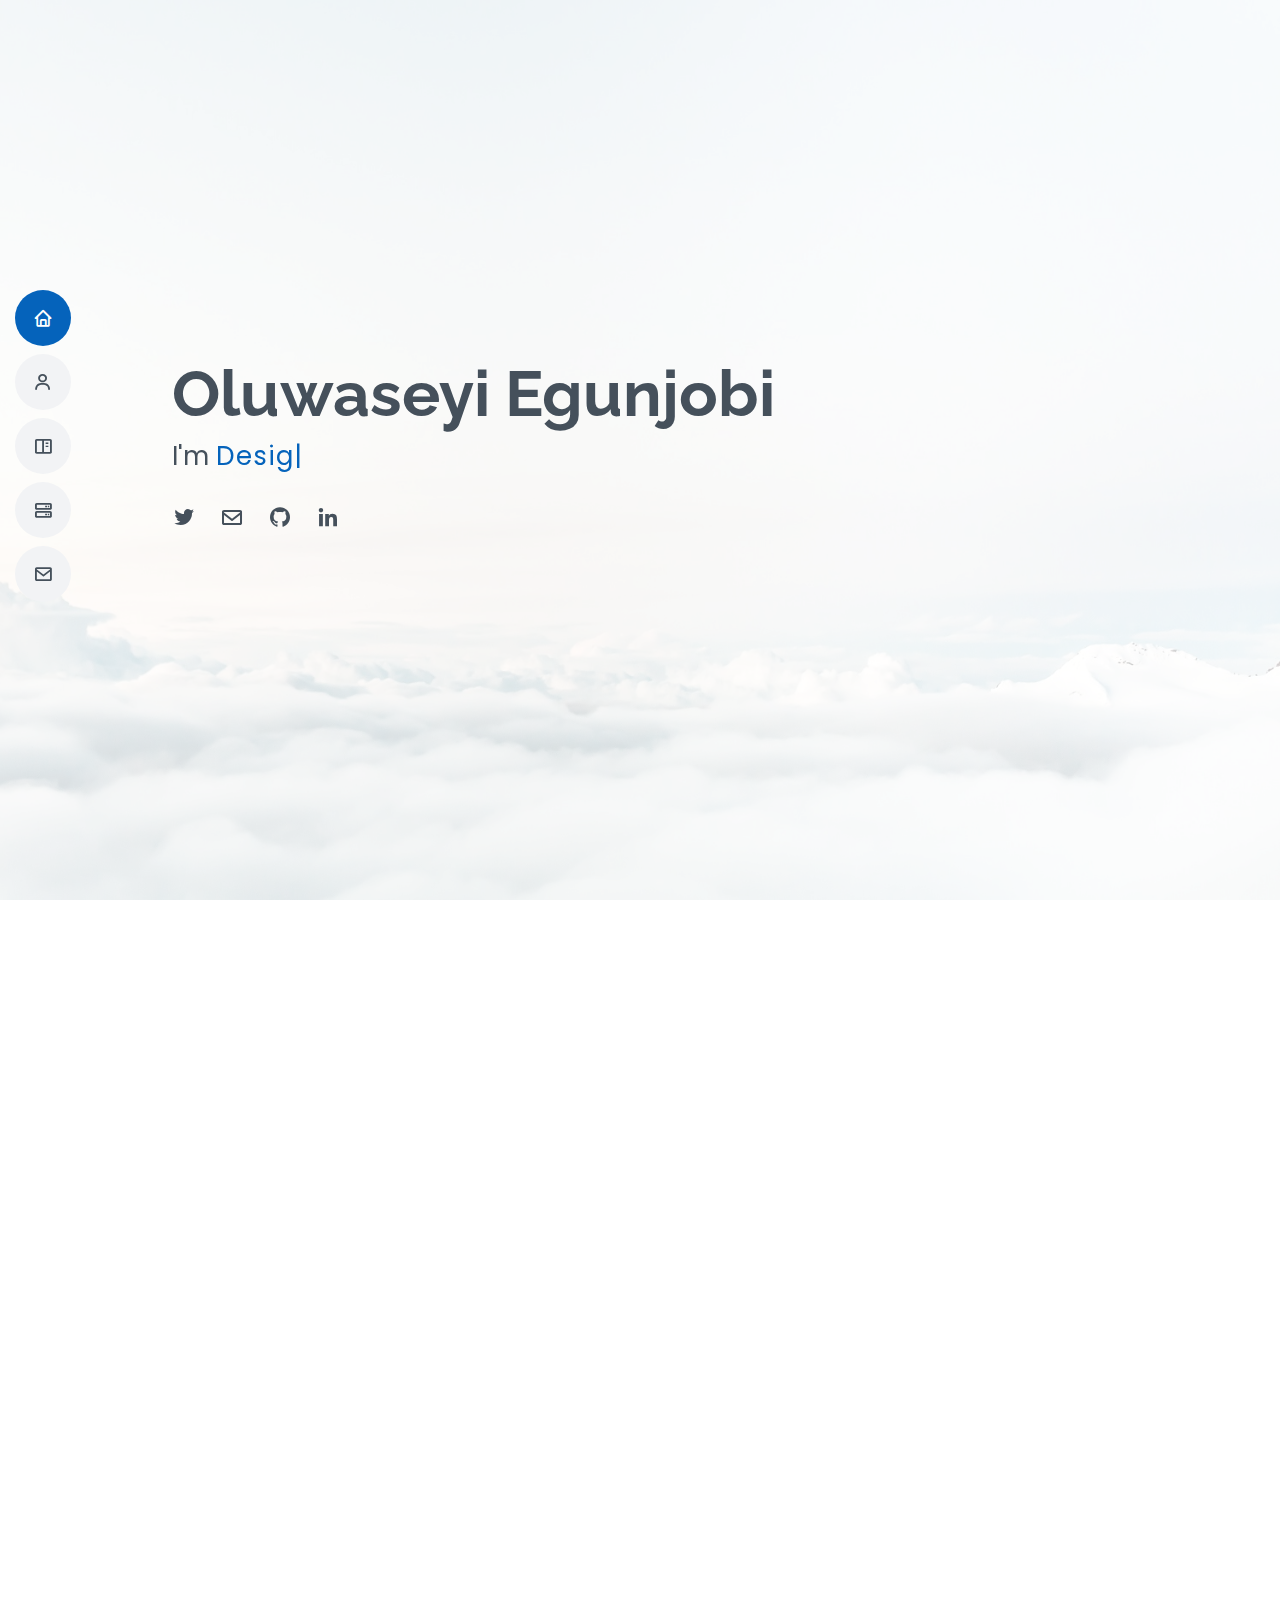
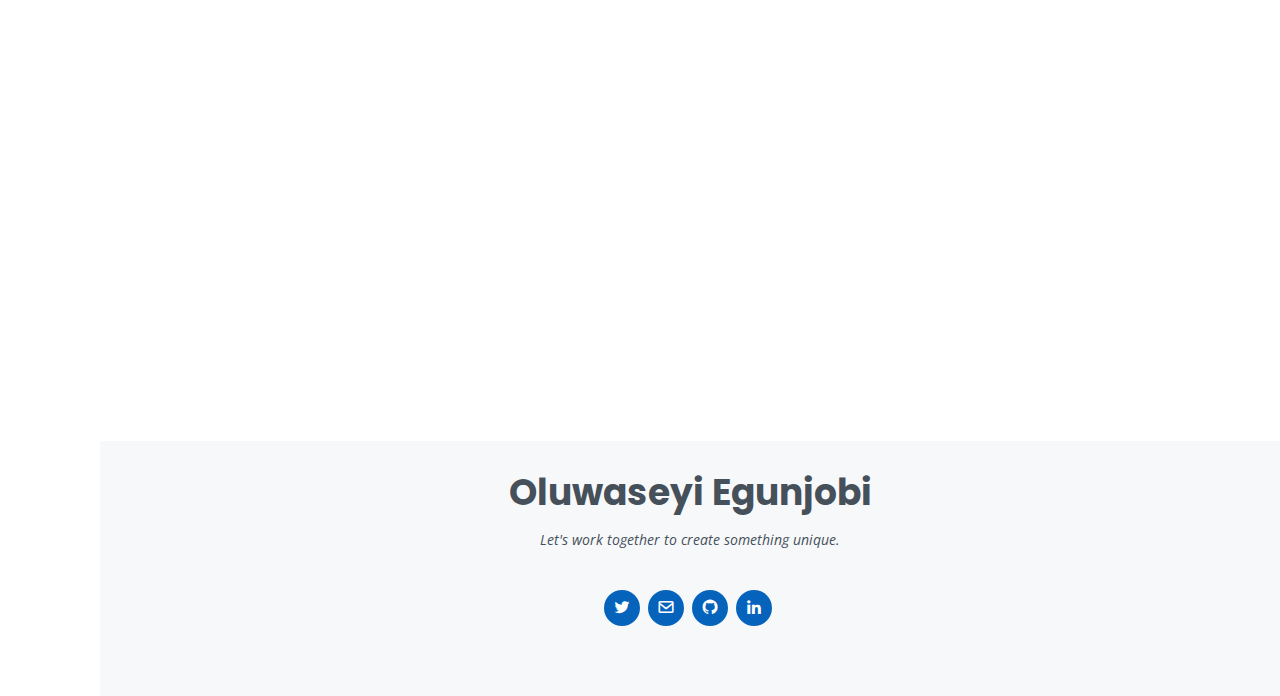
<file: index.html>
<!DOCTYPE html>
<html lang="en">
    <head>
        <meta charset="utf-8" />
        <meta content="width=device-width, initial-scale=1.0" name="viewport" />

        <title>Oluwaseyi Egunjobi</title>
        <meta
            name="description"
            content="A portfolio of my work as a software engineer "
        />
        <meta
            name="keywords"
            content="seyi Alexander, portfolio, seyistry, Oluwaseyi Egunjobi, frontend, Freelance, Ui/Ux"
        />
        <meta name="author" content="Oluwaseyi Egunjobi" />

        <!-- Favicons -->
        <link href="assets/img/favicon.png" rel="icon" />
        <link href="assets/img/apple-touch-icon.png" rel="apple-touch-icon" />

        <!-- Google Fonts -->
        <link
            href="https://fonts.googleapis.com/css?family=Open+Sans:300,300i,400,400i,600,600i,700,700i|Raleway:300,300i,400,400i,500,500i,600,600i,700,700i|Poppins:300,300i,400,400i,500,500i,600,600i,700,700i"
            rel="stylesheet"
        />

        <!-- Vendor CSS Files -->
        <link href="assets/vendor/aos/aos.css" rel="stylesheet" />
        <link
            href="assets/vendor/bootstrap/css/bootstrap.min.css"
            rel="stylesheet"
        />
        <link
            href="assets/vendor/bootstrap-icons/bootstrap-icons.css"
            rel="stylesheet"
        />
        <link
            href="assets/vendor/boxicons/css/boxicons.min.css"
            rel="stylesheet"
        />
        <link
            href="assets/vendor/glightbox/css/glightbox.min.css"
            rel="stylesheet"
        />
        <link
            href="assets/vendor/swiper/swiper-bundle.min.css"
            rel="stylesheet"
        />

        <!-- Template Main CSS File -->
        <link href="assets/css/style.css" rel="stylesheet" />
    </head>

    <body>
        <!-- ======= Mobile nav toggle button ======= -->
        <!-- <button type="button" class="mobile-nav-toggle d-xl-none"><i class="bi bi-list mobile-nav-toggle"></i></button> -->
        <i class="bi bi-list mobile-nav-toggle d-xl-none"></i>
        <!-- ======= Header ======= -->
        <header id="header" class="d-flex flex-column justify-content-center">
            <nav id="navbar" class="navbar nav-menu">
                <ul>
                    <li>
                        <a href="#hero" class="nav-link scrollto active"
                            ><i class="bx bx-home"></i> <span>Home</span></a
                        >
                    </li>
                    <li>
                        <a href="#about" class="nav-link scrollto"
                            ><i class="bx bx-user"></i> <span>About</span></a
                        >
                    </li>
                    <li>
                        <a href="#portfolio" class="nav-link scrollto"
                            ><i class="bx bx-book-content"></i>
                            <span>Portfolio</span></a
                        >
                    </li>
                    <li>
                        <a href="#services" class="nav-link scrollto"
                            ><i class="bx bx-server"></i>
                            <span>Services</span></a
                        >
                    </li>
                    <li>
                        <a href="#contact" class="nav-link scrollto"
                            ><i class="bx bx-envelope"></i>
                            <span>Contact</span></a
                        >
                    </li>
                </ul>
            </nav>
            <!-- .nav-menu -->
        </header>
        <!-- End Header -->

        <!-- ======= Hero Section ======= -->
        <section id="hero" class="d-flex flex-column justify-content-center">
            <div class="container" data-aos="zoom-in" data-aos-delay="100">
                <h1>Oluwaseyi Egunjobi</h1>
                <p>
                    I'm
                    <span
                        class="typed"
                        data-typed-items="Designer, Developer, Freelancer,"
                    ></span>
                </p>
                <div class="social-links">
                    <a href="https://twitter.com/seyistry" class="twitter"
                        ><i class="bx bxl-twitter"></i
                    ></a>
                    <a href="mailto:seyistry@gmail.com" class="facebook"
                        ><i class="bx bx-envelope"></i
                    ></a>
                    <a href="https://github.com/seyistry" class="github"
                        ><i class="bx bxl-github"></i
                    ></a>
                    <a
                        href="https://www.linkedin.com/in/seyiegunjobi/"
                        class="linkedin"
                        ><i class="bx bxl-linkedin"></i
                    ></a>
                </div>
            </div>
        </section>
        <!-- End Hero -->

        <main id="main">
            <!-- ======= About Section ======= -->
            <section id="about" class="about">
                <div class="container" data-aos="fade-up">
                    <div class="section-title">
                        <h2>About</h2>
                        <p>
                            I work as a Front-End Developer in Nigeria. I'm
                            fascinated by UI effects, animations, and the
                            creation of intuitive, dynamic user experiences.
                            Person who is well-organized, a problem solver, and
                            an independent worker who pays close attention to
                            detail. Manchester United supporter who enjoys
                            outdoor activities and watching TV shows.
                        </p>
                    </div>

                    <div class="row">
                        <div class="col-lg-4">
                            <img
                                src="assets/img/profileImg.jpg"
                                class="img-fluid"
                                alt=""
                            />
                        </div>
                        <div class="col-lg-8 pt-4 pt-lg-0 mt-4 content">
                            <h3>Front End Engineer &amp; React developer</h3>
                            <p class="fst-italic mt-2">
                                I'm interested in working on ambitious projects
                                with positive people and am interested in the
                                entire frontend spectrum.
                            </p>
                            <div class="row mt-4">
                                <div class="col-lg-6">
                                    <ul>
                                        <li>
                                            <i class="bi bi-chevron-right"></i>
                                            <strong>Website:</strong>
                                            <span>seyistry.github.com</span>
                                        </li>
                                        <li>
                                            <i class="bi bi-chevron-right"></i>
                                            <strong>Phone:</strong>
                                            <span>+ 234 703 449 0363</span>
                                        </li>
                                        <li>
                                            <i class="bi bi-chevron-right"></i>
                                            <strong>City:</strong>
                                            <span>Lagos, Nigeria</span>
                                        </li>
                                    </ul>
                                </div>
                                <div class="col-lg-6">
                                    <ul>
                                        <li>
                                            <i class="bi bi-chevron-right"></i>
                                            <strong>Degree:</strong>
                                            <span>Bsc. Computer Science</span>
                                        </li>
                                        <li>
                                            <i class="bi bi-chevron-right"></i>
                                            <strong>Email:</strong>
                                            <span>seyistry@gmail.com</span>
                                        </li>
                                        <li>
                                            <i class="bi bi-chevron-right"></i>
                                            <strong>Freelance:</strong>
                                            <span>Available</span>
                                        </li>
                                    </ul>
                                </div>
                            </div>
                        </div>
                    </div>
                </div>
            </section>
            <!-- End About Section -->

            <!-- ======= Facts Section ======= -->
            <section id="facts" class="facts">
                <div class="container" data-aos="fade-up">
                    <div class="section-title">
                        <h2>Facts</h2>
                        <p>Let's work together to create something unique.</p>
                    </div>

                    <div class="row">
                        <div class="col-lg-3 col-md-6">
                            <div class="count-box">
                                <i class="bi bi-emoji-smile"></i>
                                <span
                                    data-purecounter-start="0"
                                    data-purecounter-end="12"
                                    data-purecounter-duration="1"
                                    class="purecounter"
                                ></span>
                                <p>Happy Clients</p>
                            </div>
                        </div>

                        <div class="col-lg-3 col-md-6 mt-5 mt-md-0">
                            <div class="count-box">
                                <i class="bi bi-journal-richtext"></i>
                                <span
                                    data-purecounter-start="0"
                                    data-purecounter-end="55"
                                    data-purecounter-duration="1"
                                    class="purecounter"
                                ></span>
                                <p>Projects</p>
                            </div>
                        </div>

                        <div class="col-lg-3 col-md-6 mt-5 mt-lg-0">
                            <div class="count-box">
                                <i class="bi bi-headset"></i>
                                <span
                                    data-purecounter-start="0"
                                    data-purecounter-end="612"
                                    data-purecounter-duration="1"
                                    class="purecounter"
                                ></span>
                                <p>Hours Of Support</p>
                            </div>
                        </div>

                        <div class="col-lg-3 col-md-6 mt-5 mt-lg-0">
                            <div class="count-box">
                                <i class="bi bi-award"></i>
                                <span
                                    data-purecounter-start="0"
                                    data-purecounter-end="2"
                                    data-purecounter-duration="1"
                                    class="purecounter"
                                ></span>
                                <p>Awards</p>
                            </div>
                        </div>
                    </div>
                </div>
            </section>
            <!-- End Facts Section -->

            <!-- ======= Skills Section ======= -->
            <section id="skills" class="skills section-bg">
                <div class="container" data-aos="fade-up">
                    <div class="section-title">
                        <h2>Skills</h2>
                        <p>
                            I design successful responsive websites that are
                            quick to load, simple to navigate, and built using
                            industry best practices. Front-end development,
                            HTML, CSS, JS, building small and medium web apps,
                            custom plugins, features, animations, and coding
                            interactive layouts are my main areas of expertise.
                        </p>
                    </div>

                    <div class="row skills-content">
                        <div class="col-lg-6">
                            <div class="progress">
                                <span class="skill"
                                    >HTML <i class="val">98%</i></span
                                >
                                <div class="progress-bar-wrap">
                                    <div
                                        class="progress-bar"
                                        role="progressbar"
                                        aria-valuenow="100"
                                        aria-valuemin="0"
                                        aria-valuemax="100"
                                    ></div>
                                </div>
                            </div>

                            <div class="progress">
                                <span class="skill"
                                    >CSS <i class="val">92%</i></span
                                >
                                <div class="progress-bar-wrap">
                                    <div
                                        class="progress-bar"
                                        role="progressbar"
                                        aria-valuenow="90"
                                        aria-valuemin="0"
                                        aria-valuemax="100"
                                    ></div>
                                </div>
                            </div>

                            <div class="progress">
                                <span class="skill"
                                    >JavaScript <i class="val">85%</i></span
                                >
                                <div class="progress-bar-wrap">
                                    <div
                                        class="progress-bar"
                                        role="progressbar"
                                        aria-valuenow="75"
                                        aria-valuemin="0"
                                        aria-valuemax="100"
                                    ></div>
                                </div>
                            </div>

                            <div class="progress">
                                <span class="skill">
                                    Adobe Xd <i class="val">70%</i></span
                                >
                                <div class="progress-bar-wrap">
                                    <div
                                        class="progress-bar"
                                        role="progressbar"
                                        aria-valuenow="55"
                                        aria-valuemin="0"
                                        aria-valuemax="100"
                                    ></div>
                                </div>
                            </div>
                        </div>

                        <div class="col-lg-6">
                            <div class="progress">
                                <span class="skill"
                                    >React <i class="val">84%</i></span
                                >
                                <div class="progress-bar-wrap">
                                    <div
                                        class="progress-bar"
                                        role="progressbar"
                                        aria-valuenow="80"
                                        aria-valuemin="0"
                                        aria-valuemax="100"
                                    ></div>
                                </div>
                            </div>

                            <div class="progress">
                                <span class="skill"
                                    >React Native <i class="val">83%</i></span
                                >
                                <div class="progress-bar-wrap">
                                    <div
                                        class="progress-bar"
                                        role="progressbar"
                                        aria-valuenow="90"
                                        aria-valuemin="0"
                                        aria-valuemax="100"
                                    ></div>
                                </div>
                            </div>

                            <div class="progress">
                                <span class="skill"
                                    >Figma <i class="val">70%</i></span
                                >
                                <div class="progress-bar-wrap">
                                    <div
                                        class="progress-bar"
                                        role="progressbar"
                                        aria-valuenow="55"
                                        aria-valuemin="0"
                                        aria-valuemax="100"
                                    ></div>
                                </div>
                            </div>

                            <div class="progress">
                                <span class="skill"
                                    >Adobe Photoshop
                                    <i class="val">70%</i></span
                                >
                                <div class="progress-bar-wrap">
                                    <div
                                        class="progress-bar"
                                        role="progressbar"
                                        aria-valuenow="55"
                                        aria-valuemin="0"
                                        aria-valuemax="100"
                                    ></div>
                                </div>
                            </div>
                        </div>
                    </div>
                </div>
            </section>
            <!-- ======= End Skills Section ======= -->

            <!-- ======= Portfolio Section ======= -->
            <section id="portfolio" class="portfolio section-bg">
                <div class="container" data-aos="fade-up">
                    <div class="section-title">
                        <h2>Portfolio</h2>
                        <p>
                            Here are a few design projects I've worked on
                            recently. Want to see more?
                            <a href="mailto:seyistry@gmail.com" class="facebook"
                                >Email me.</a
                            >
                        </p>
                    </div>

                    <div class="row">
                        <div
                            class="col-lg-12 d-flex justify-content-center"
                            data-aos="fade-up"
                            data-aos-delay="100"
                        >
                            <ul id="portfolio-flters">
                                <li data-filter="*" class="filter-active">
                                    All
                                </li>
                                <li data-filter=".filter-app">App</li>
                                <li data-filter=".filter-web">Web</li>
                            </ul>
                        </div>
                    </div>

                    <div
                        class="row portfolio-container"
                        data-aos="fade-up"
                        data-aos-delay="200"
                    >
                        <div
                            class="col-lg-4 col-md-6 portfolio-item filter-app"
                        >
                            <div class="portfolio-wrap">
                                <img
                                    src="assets/img/portfolio/portfolio-1.jpg"
                                    class="img-fluid"
                                    alt=""
                                />
                                <div class="portfolio-info">
                                    <h4>E-commerce</h4>
                                    <p>App</p>
                                    <div class="portfolio-links">
                                        <a
                                            href="assets/img/portfolio/portfolio-1.jpg"
                                            data-gallery="portfolioGallery"
                                            class="portfolio-lightbox"
                                            title="Mobile E-commerce"
                                            ><i class="bx bx-plus"></i
                                        ></a>
                                        <a
                                            href="./pages/ramni-details.html"
                                            class="portfolio-details-lightbox"
                                            data-glightbox="type: external"
                                            title="Portfolio Details"
                                            ><i class="bx bx-link"></i
                                        ></a>
                                    </div>
                                </div>
                            </div>
                        </div>
                        <div
                            class="col-lg-4 col-md-6 portfolio-item filter-web"
                        >
                            <div class="portfolio-wrap">
                                <img
                                    src="assets/img/portfolio/portfolio-9.jpg"
                                    class="img-fluid"
                                    alt=""
                                />
                                <div class="portfolio-info">
                                    <h4>Datamellon Analysis app</h4>
                                    <p>Web</p>
                                    <div class="portfolio-links">
                                        <a
                                            href="assets/img/portfolio/portfolio-9.jpg"
                                            data-gallery="portfolioGallery"
                                            class="portfolio-lightbox"
                                            title="Datamellon Analysis app"
                                            ><i class="bx bx-plus"></i
                                        ></a>
                                        <a
                                            href="./pages/datamellon-details.html"
                                            class="portfolio-details-lightbox"
                                            data-glightbox="type: external"
                                            title="Portfolio Details"
                                            ><i class="bx bx-link"></i
                                        ></a>
                                    </div>
                                </div>
                            </div>
                        </div>
                        <div
                            class="col-lg-4 col-md-6 portfolio-item filter-web"
                        >
                            <div class="portfolio-wrap">
                                <img
                                    src="assets/img/portfolio/portfolio-2.jpg"
                                    class="img-fluid"
                                    alt=""
                                />
                                <div class="portfolio-info">
                                    <h4>MCPDP</h4>
                                    <p>Web</p>
                                    <div class="portfolio-links">
                                        <a
                                            href="assets/img/portfolio/portfolio-2.jpg"
                                            data-gallery="portfolioGallery"
                                            class="portfolio-lightbox"
                                            title="MCPDP website"
                                            ><i class="bx bx-plus"></i
                                        ></a>
                                        <a
                                            href="./pages/mcpdp-details.html"
                                            class="portfolio-details-lightbox"
                                            data-glightbox="type: external"
                                            title="Portfolio Details"
                                            ><i class="bx bx-link"></i
                                        ></a>
                                    </div>
                                </div>
                            </div>
                        </div>

                        <div
                            class="col-lg-4 col-md-6 portfolio-item filter-app"
                        >
                            <div class="portfolio-wrap">
                                <img
                                    src="assets/img/portfolio/portfolio-3.png"
                                    class="img-fluid"
                                    alt=""
                                />
                                <div class="portfolio-info">
                                    <h4>Flash-Card App</h4>
                                    <p>App</p>
                                    <div class="portfolio-links">
                                        <a
                                            href="assets/img/portfolio/portfolio-3.png"
                                            data-gallery="portfolioGallery"
                                            class="portfolio-lightbox"
                                            title="Flash-Card App"
                                            ><i class="bx bx-plus"></i
                                        ></a>
                                        <a
                                            href="./pages/flashcard-details.html"
                                            class="portfolio-details-lightbox"
                                            data-glightbox="type: external"
                                            title="Portfolio Details"
                                            ><i class="bx bx-link"></i
                                        ></a>
                                    </div>
                                </div>
                            </div>
                        </div>
                        <div
                            class="col-lg-4 col-md-6 portfolio-item filter-web"
                        >
                            <div class="portfolio-wrap">
                                <img
                                    src="assets/img/portfolio/portfolio-5.jpg"
                                    class="img-fluid"
                                    alt=""
                                />
                                <div class="portfolio-info">
                                    <h4>A simple tweets app</h4>
                                    <p>Web</p>
                                    <div class="portfolio-links">
                                        <a
                                            href="assets/img/portfolio/portfolio-5.jpg"
                                            data-gallery="portfolioGallery"
                                            class="portfolio-lightbox"
                                            title="A simple tweets app"
                                            ><i class="bx bx-plus"></i
                                        ></a>
                                        <a
                                            href="./pages/tweets-details.html"
                                            class="portfolio-details-lightbox"
                                            data-glightbox="type: external"
                                            title="Portfolio Details"
                                            ><i class="bx bx-link"></i
                                        ></a>
                                    </div>
                                </div>
                            </div>
                        </div>
                        <div
                            class="col-lg-4 col-md-6 portfolio-item filter-web"
                        >
                            <div class="portfolio-wrap">
                                <img
                                    src="assets/img/portfolio/portfolio-4.jpg"
                                    class="img-fluid"
                                    alt=""
                                />
                                <div class="portfolio-info">
                                    <h4>SONIL</h4>
                                    <p>Web</p>
                                    <div class="portfolio-links">
                                        <a
                                            href="assets/img/portfolio/portfolio-4.jpg"
                                            data-gallery="portfolioGallery"
                                            class="portfolio-lightbox"
                                            title="SONIL Website"
                                            ><i class="bx bx-plus"></i
                                        ></a>
                                        <a
                                            href="./pages/sonil-details.html"
                                            class="portfolio-details-lightbox"
                                            data-glightbox="type: external"
                                            title="Portfolio Details"
                                            ><i class="bx bx-link"></i
                                        ></a>
                                    </div>
                                </div>
                            </div>
                        </div>
                        <div
                            class="col-lg-4 col-md-6 portfolio-item filter-web"
                        >
                            <div class="portfolio-wrap">
                                <img
                                    src="assets/img/portfolio/portfolio-7.jpg"
                                    class="img-fluid"
                                    alt=""
                                />
                                <div class="portfolio-info">
                                    <h4>Sim-Lit</h4>
                                    <p>Web</p>
                                    <div class="portfolio-links">
                                        <a
                                            href="assets/img/portfolio/portfolio-7.jpg"
                                            data-gallery="portfolioGallery"
                                            class="portfolio-lightbox"
                                            title="Sim-Lit web tool"
                                            ><i class="bx bx-plus"></i
                                        ></a>
                                        <a
                                            href="./pages/simlit-details.html"
                                            class="portfolio-details-lightbox"
                                            data-glightbox="type: external"
                                            title="Portfolio Details"
                                            ><i class="bx bx-link"></i
                                        ></a>
                                    </div>
                                </div>
                            </div>
                        </div>

                        <div
                            class="col-lg-4 col-md-6 portfolio-item filter-app"
                        >
                            <div class="portfolio-wrap">
                                <img
                                    src="assets/img/portfolio/portfolio-6.jpg"
                                    class="img-fluid"
                                    alt=""
                                />
                                <div class="portfolio-info">
                                    <h4>MegaBus</h4>
                                    <p>App</p>
                                    <div class="portfolio-links">
                                        <a
                                            href="assets/img/portfolio/portfolio-6.jpg"
                                            data-gallery="portfolioGallery"
                                            class="portfolio-lightbox"
                                            title="MegaBus App"
                                            ><i class="bx bx-plus"></i
                                        ></a>
                                        <a
                                            href="./pages/megabus-details.html"
                                            class="portfolio-details-lightbox"
                                            data-glightbox="type: external"
                                            title="Portfolio Details"
                                            ><i class="bx bx-link"></i
                                        ></a>
                                    </div>
                                </div>
                            </div>
                        </div>
                    </div>
                </div>
            </section>
            <!-- End Portfolio Section -->
            <!-- ======= Services Section ======= -->
            <section id="services" class="services">
                <div class="container" data-aos="fade-up">
                    <div class="section-title">
                        <h2>Services</h2>
                        <p>
                            Web design, front-end design, user experience (UX),
                            front-end development, web development, and mobile
                            app development are all areas in which I excel.
                        </p>
                    </div>

                    <div class="row">
                        <div
                            class="col-lg-4 col-md-6 d-flex align-items-stretch"
                            data-aos="zoom-in"
                            data-aos-delay="100"
                        >
                            <div class="icon-box iconbox-blue">
                                <div class="icon">
                                    <svg
                                        width="100"
                                        height="100"
                                        viewBox="0 0 600 600"
                                        xmlns="http://www.w3.org/2000/svg"
                                    >
                                        <path
                                            stroke="none"
                                            stroke-width="0"
                                            fill="#f5f5f5"
                                            d="M300,521.0016835830174C376.1290562159157,517.8887921683347,466.0731472004068,529.7835943286574,510.70327084640275,468.03025145048787C554.3714126377745,407.6079735673963,508.03601936045806,328.9844924480964,491.2728898941984,256.3432110539036C474.5976632858925,184.082847569629,479.9380746630129,96.60480741107993,416.23090153303,58.64404602377083C348.86323505073057,18.502131276798302,261.93793281208167,40.57373210992963,193.5410806939664,78.93577620505333C130.42746243093433,114.334589627462,98.30271207620316,179.96522072025542,76.75703585869454,249.04625023123273C51.97151888228291,328.5150500222984,13.704378332031375,421.85034740162234,66.52175969318436,486.19268352777647C119.04800174914682,550.1803526380478,217.28368757567262,524.383925680826,300,521.0016835830174"
                                        ></path>
                                    </svg>
                                    <i class="bx bxl-sketch"></i>
                                </div>
                                <h4><a href="">Web Design</a></h4>
                                <p>
                                    Web design, front-end design, user
                                    experience (UX),
                                </p>
                            </div>
                        </div>

                        <div
                            class="col-lg-4 col-md-6 d-flex align-items-stretch mt-4 mt-md-0"
                            data-aos="zoom-in"
                            data-aos-delay="200"
                        >
                            <div class="icon-box iconbox-orange">
                                <div class="icon">
                                    <svg
                                        width="100"
                                        height="100"
                                        viewBox="0 0 600 600"
                                        xmlns="http://www.w3.org/2000/svg"
                                    >
                                        <path
                                            stroke="none"
                                            stroke-width="0"
                                            fill="#f5f5f5"
                                            d="M300,582.0697525312426C382.5290701553225,586.8405444964366,449.9789794690241,525.3245884688669,502.5850820975895,461.55621195738473C556.606425686781,396.0723002908107,615.8543463187945,314.28637112970534,586.6730223649479,234.56875336149918C558.9533121215079,158.8439757836574,454.9685369536778,164.00468322053177,381.49747125262974,130.76875717737553C312.15926192815925,99.40240125094834,248.97055460311594,18.661163978235184,179.8680185752513,50.54337015887873C110.5421016452524,82.52863877960104,119.82277516462835,180.83849132639028,109.12597500060166,256.43424936330496C100.08760227029461,320.3096726198365,92.17705696193138,384.0621239912766,124.79988738764834,439.7174275375508C164.83382741302287,508.01625554203684,220.96474134820875,577.5009287672846,300,582.0697525312426"
                                        ></path>
                                    </svg>
                                    <i class="bx bxs-window-alt"></i>
                                </div>
                                <h4><a href="">Web development</a></h4>
                                <p>
                                    web development, front-end development, and
                                    a keen eye for details
                                </p>
                            </div>
                        </div>

                        <div
                            class="col-lg-4 col-md-6 d-flex align-items-stretch mt-4 mt-lg-0"
                            data-aos="zoom-in"
                            data-aos-delay="300"
                        >
                            <div class="icon-box iconbox-pink">
                                <div class="icon">
                                    <svg
                                        width="100"
                                        height="100"
                                        viewBox="0 0 600 600"
                                        xmlns="http://www.w3.org/2000/svg"
                                    >
                                        <path
                                            stroke="none"
                                            stroke-width="0"
                                            fill="#f5f5f5"
                                            d="M300,541.5067337569781C382.14930387511276,545.0595476570109,479.8736841581634,548.3450877840088,526.4010558755058,480.5488172755941C571.5218469581645,414.80211281144784,517.5187510058486,332.0715597781072,496.52539010469104,255.14436215662573C477.37192572678356,184.95920475031193,473.57363656557914,105.61284051026155,413.0603344069578,65.22779650032875C343.27470386102294,18.654635553484475,251.2091493199835,5.337323636656869,175.0934190732945,40.62881213300186C97.87086631185822,76.43348514350839,51.98124368387456,156.15599469081315,36.44837278890362,239.84606092416172C21.716077023791087,319.22268207091537,43.775223500013084,401.1760424656574,96.891909868211,461.97329694683043C147.22146801428983,519.5804099606455,223.5754009179313,538.201503339737,300,541.5067337569781"
                                        ></path>
                                    </svg>
                                    <i class="bx bxs-devices"></i>
                                </div>
                                <h4><a href="">Mobile App development</a></h4>
                                <p>
                                    Apps for iOS and Android that use React
                                    Native
                                </p>
                            </div>
                        </div>
                    </div>
                </div>
            </section>
            <!-- End Services Section -->

            <!-- ======= Testimonials Section ======= -->
            <section id="testimonials" class="testimonials section-bg">
                <div class="container" data-aos="fade-up">
                    <div class="section-title">
                        <h2>Testimonials</h2>
                    </div>

                    <div
                        class="testimonials-slider swiper"
                        data-aos="fade-up"
                        data-aos-delay="100"
                    >
                        <div class="swiper-wrapper">
                            <div class="swiper-slide">
                                <div class="testimonial-item">
                                    <img
                                        src="assets/img/testimonials/testimonials-1.jpg"
                                        class="testimonial-img"
                                        alt=""
                                    />
                                    <h3>Akinsoji Folasade Modasola</h3>
                                    <h4>Vice Principal Admin</h4>
                                    <p>
                                        <i
                                            class="bx bxs-quote-alt-left quote-icon-left"
                                        ></i>
                                        Seyi supported us and exceeded our
                                        expectations throughout the project,
                                        from start to finish. Not only was our
                                        experience personal and friendly, but
                                        his ability to identify and present our
                                        key messages in an imaginative and
                                        creative manner instilled a great deal
                                        of trust in us.
                                        <i
                                            class="bx bxs-quote-alt-right quote-icon-right"
                                        ></i>
                                    </p>
                                </div>
                            </div>
                            <!-- End testimonial item -->

                            <div class="swiper-slide">
                                <div class="testimonial-item">
                                    <img
                                        src="assets/img/testimonials/testimonials-2.jpg"
                                        class="testimonial-img"
                                        alt=""
                                    />
                                    <h3>Femi Olabode</h3>
                                    <h4>Dev-Ops Engineer</h4>
                                    <p>
                                        <i
                                            class="bx bxs-quote-alt-left quote-icon-left"
                                        ></i>
                                        Excellent service from a wonderful man.
                                        Anyone in need of a website or web
                                        services should contact him. I'll be
                                        using him for any additional web-based
                                        services I need!
                                        <i
                                            class="bx bxs-quote-alt-right quote-icon-right"
                                        ></i>
                                    </p>
                                </div>
                            </div>
                            <!-- End testimonial item -->

                            <div class="swiper-slide">
                                <div class="testimonial-item">
                                    <img
                                        src="assets/img/testimonials/testimonials-3.jpg"
                                        class="testimonial-img"
                                        alt=""
                                    />
                                    <h3>Ogunleye Comfort Adebisi</h3>
                                    <h4>State Facilitator @ MCPDP Ogun</h4>
                                    <p>
                                        <i
                                            class="bx bxs-quote-alt-left quote-icon-left"
                                        ></i>
                                        He's a huge help in maintaining an
                                        out-of-date website. Everything we ask
                                        of him is completed quickly and
                                        efficiently; without him, we would be
                                        lost.
                                        <i
                                            class="bx bxs-quote-alt-right quote-icon-right"
                                        ></i>
                                    </p>
                                </div>
                            </div>
                            <!-- End testimonial item -->

                            <div class="swiper-slide">
                                <div class="testimonial-item">
                                    <img
                                        src="assets/img/testimonials/testimonials-4.jpg"
                                        class="testimonial-img"
                                        alt=""
                                    />
                                    <h3>Olamide Olagunju</h3>
                                    <h4>Back-End Developer</h4>
                                    <p>
                                        <i
                                            class="bx bxs-quote-alt-left quote-icon-left"
                                        ></i>
                                        Always willing to assist, extremely
                                        knowledgeable, consistently meets
                                        deadlines, is hardworking, and
                                        trustworthy. In my experience, no
                                        project is too difficult for Seyi, who
                                        is a rare entity who can simplify what
                                        can be a very complex industry at times.
                                        I have no reservations in recommending
                                        his services.
                                        <i
                                            class="bx bxs-quote-alt-right quote-icon-right"
                                        ></i>
                                    </p>
                                </div>
                            </div>
                            <!-- End testimonial item -->

                            <div class="swiper-slide">
                                <div class="testimonial-item">
                                    <img
                                        src="assets/img/testimonials/testimonials-5.jpg"
                                        class="testimonial-img"
                                        alt=""
                                    />
                                    <h3>Odunayo Taiwo</h3>
                                    <h4>IT Consultant/Entrepreneur</h4>
                                    <p>
                                        <i
                                            class="bx bxs-quote-alt-left quote-icon-left"
                                        ></i>
                                        Without a doubt, one of the most gifted
                                        programmers on the planet. When I'm out
                                        of my depth, I always turn to Seyi, and
                                        he never fails to deliver. Intelligent,
                                        trustworthy, and professional. You will
                                        not be let down.
                                        <i
                                            class="bx bxs-quote-alt-right quote-icon-right"
                                        ></i>
                                    </p>
                                </div>
                            </div>
                            <!-- End testimonial item -->
                        </div>
                        <div class="swiper-pagination"></div>
                    </div>
                </div>
            </section>
            <!-- End Testimonials Section -->

            <!-- ======= Contact Section ======= -->
            <section id="contact" class="contact">
                <div class="container" data-aos="fade-up">
                    <div class="section-title">
                        <h2>Contact</h2>
                    </div>
                    <div class="row info">
                        <div class="address mb-2 col-lg-4">
                            <i class="bi bi-geo-alt"></i>
                            <h4>Location:</h4>
                            <p>Lagos, Nigeria</p>
                        </div>
                        <div class="email mb-2 col-lg-4">
                            <i class="bi bi-envelope"></i>
                            <h4>Email:</h4>
                            <p>seyistry@gmail.com</p>
                        </div>

                        <div class="phone mb-2 col-lg-4">
                            <i class="bi bi-phone"></i>
                            <h4>Call:</h4>
                            <p>+ 234 703 449 0363</p>
                        </div>
                    </div>
                </div>
            </section>
            <!-- End Contact Section -->

            <!-- ======= Footer ======= -->
            <footer id="footer">
                <div class="container">
                    <h3>Oluwaseyi Egunjobi</h3>
                    <p>Let's work together to create something unique.</p>
                    <div class="social-links">
                        <a
                            href="https://twitter.com/seyistry"
                            class="twitter"
                            ><i class="bx bxl-twitter"></i
                        ></a>
                        <a href="mailto:seyistry@gmail.com" class="facebook"
                            ><i class="bx bx-envelope"></i
                        ></a>
                        <a href="https://github.com/seyistry" class="github"
                            ><i class="bx bxl-github"></i
                        ></a>
                        <a
                            href="https://www.linkedin.com/in/seyiegunjobi/"
                            class="linkedin"
                            ><i class="bx bxl-linkedin"></i
                        ></a>
                    </div>
                </div>
            </footer>
            <!-- End Footer -->
        </main>
        <!-- End #main -->

        <div id="preloader"></div>
        <a
            href="#"
            class="back-to-top d-flex align-items-center justify-content-center"
            ><i class="bi bi-arrow-up-short"></i
        ></a>

        <!-- Vendor JS Files -->
        <script src="assets/vendor/purecounter/purecounter.js"></script>
        <script src="assets/vendor/aos/aos.js"></script>
        <script src="assets/vendor/bootstrap/js/bootstrap.bundle.min.js"></script>
        <script src="assets/vendor/glightbox/js/glightbox.min.js"></script>
        <script src="assets/vendor/isotope-layout/isotope.pkgd.min.js"></script>
        <script src="assets/vendor/swiper/swiper-bundle.min.js"></script>
        <script src="assets/vendor/typed.js/typed.min.js"></script>
        <script src="assets/vendor/waypoints/noframework.waypoints.js"></script>

        <!-- Template Main JS File -->
        <script src="assets/js/main.js"></script>
    </body>
</html>
</file>
<file: assets/css/style.css>
/* * {
    border: red solid 1px;
} */
body {
    font-family: "Open Sans", sans-serif;
    color: #272829;
}

a {
    color: #0563bb;
    text-decoration: none;
}

a:hover {
    color: #067ded;
    text-decoration: none;
}

h1,
h2,
h3,
h4,
h5,
h6 {
    font-family: "Raleway", sans-serif;
}

/*--------------------------------------------------------------
# Back to top button
--------------------------------------------------------------*/
.back-to-top {
    position: fixed;
    visibility: hidden;
    opacity: 0;
    right: 15px;
    bottom: 15px;
    z-index: 996;
    background: #0563bb;
    width: 40px;
    height: 40px;
    border-radius: 50px;
    transition: all 0.4s;
}
.back-to-top i {
    font-size: 28px;
    color: #fff;
    line-height: 0;
}
.back-to-top:hover {
    background: #0678e3;
    color: #fff;
}
.back-to-top.active {
    visibility: visible;
    opacity: 1;
}

/*--------------------------------------------------------------
# Preloader
--------------------------------------------------------------*/
#preloader {
    position: fixed;
    top: 0;
    left: 0;
    right: 0;
    bottom: 0;
    z-index: 9999;
    overflow: hidden;
    background: #fff;
}

#preloader:before {
    content: "";
    position: fixed;
    top: calc(50% - 30px);
    left: calc(50% - 30px);
    border: 6px solid #0563bb;
    border-top-color: #fff;
    border-bottom-color: #fff;
    border-radius: 50%;
    width: 60px;
    height: 60px;
    -webkit-animation: animate-preloader 1s linear infinite;
    animation: animate-preloader 1s linear infinite;
}

@-webkit-keyframes animate-preloader {
    0% {
        transform: rotate(0deg);
    }
    100% {
        transform: rotate(360deg);
    }
}

@keyframes animate-preloader {
    0% {
        transform: rotate(0deg);
    }
    100% {
        transform: rotate(360deg);
    }
}
/*--------------------------------------------------------------
# Disable aos animation delay on mobile devices
--------------------------------------------------------------*/
@media screen and (max-width: 768px) {
    [data-aos-delay] {
        transition-delay: 0 !important;
    }
}
/*--------------------------------------------------------------
# Header
--------------------------------------------------------------*/
#header {
    position: fixed;
    top: 0;
    left: 0;
    bottom: 0;
    z-index: 9997;
    transition: all 0.5s;
    padding: 15px;
    overflow-y: auto;
}
@media (max-width: 992px) {
    #header {
        width: 300px;
        background: #fff;
        border-right: 1px solid #e6e9ec;
        left: -300px;
    }
}

@media (min-width: 992px) {
    #main {
        margin-left: 100px;
    }
}
/*--------------------------------------------------------------
# Navigation Menu
--------------------------------------------------------------*/
/**
* Desktop Navigation 
*/
.nav-menu {
    padding: 0;
    display: block;
}
.nav-menu * {
    margin: 0;
    padding: 0;
    list-style: none;
}
.nav-menu > ul > li {
    position: relative;
    white-space: nowrap;
}
.nav-menu a,
.nav-menu a:focus {
    display: flex;
    align-items: center;
    color: #45505b;
    padding: 10px 18px;
    margin-bottom: 8px;
    transition: 0.3s;
    font-size: 15px;
    border-radius: 50px;
    background: #f2f3f5;
    height: 56px;
    width: 100%;
    overflow: hidden;
    transition: 0.3s;
}
.nav-menu a i,
.nav-menu a:focus i {
    font-size: 20px;
}
.nav-menu a span,
.nav-menu a:focus span {
    padding: 0 5px 0 7px;
    color: #45505b;
}
@media (min-width: 992px) {
    .nav-menu a,
    .nav-menu a:focus {
        width: 56px;
    }
    .nav-menu a span,
    .nav-menu a:focus span {
        display: none;
        color: #fff;
    }
}
.nav-menu a:hover,
.nav-menu .active,
.nav-menu .active:focus,
.nav-menu li:hover > a {
    color: #fff;
    background: #0563bb;
}
.nav-menu a:hover span,
.nav-menu .active span,
.nav-menu .active:focus span,
.nav-menu li:hover > a span {
    color: #fff;
}
.nav-menu a:hover,
.nav-menu li:hover > a {
    width: 100%;
    color: #fff;
}
.nav-menu a:hover span,
.nav-menu li:hover > a span {
    display: block;
}

/**
* Mobile Navigation 
*/
.mobile-nav-toggle {
    position: fixed;
    right: 10px;
    top: 10px;
    z-index: 9998;
    border: 0;
    background: none;
    font-size: 28px;
    transition: all 0.4s;
    outline: none !important;
    line-height: 0;
    cursor: pointer;
    border-radius: 50px;
    padding: 5px;
}
.mobile-nav-toggle i {
    color: #45505b;
}

.mobile-nav-active {
    overflow: hidden;
}
.mobile-nav-active #header {
    left: 0;
}
.mobile-nav-active .mobile-nav-toggle {
    color: #fff;
    background-color: #0563bb;
}

/*--------------------------------------------------------------
# Hero Section
--------------------------------------------------------------*/
#hero {
    width: 100%;
    height: 100vh;
    background: url("../img/hero.jpg") top right no-repeat;
    background-size: cover;
    position: relative;
}
@media (min-width: 992px) {
    #hero {
        padding-left: 160px;
    }
}
#hero:before {
    content: "";
    background: rgba(255, 255, 255, 0.8);
    position: absolute;
    bottom: 0;
    top: 0;
    left: 0;
    right: 0;
}
#hero h1 {
    margin: 0;
    font-size: 64px;
    font-weight: 700;
    line-height: 56px;
    color: #45505b;
}
#hero p {
    color: #45505b;
    margin: 15px 0 0 0;
    font-size: 26px;
    font-family: "Poppins", sans-serif;
}
#hero p span {
    color: #0563bb;
    letter-spacing: 1px;
}
#hero .social-links {
    margin-top: 30px;
}
#hero .social-links a {
    font-size: 24px;
    display: inline-block;
    color: #45505b;
    line-height: 1;
    margin-right: 20px;
    transition: 0.3s;
}
#hero .social-links a:hover {
    color: #0563bb;
}
@media (max-width: 992px) {
    #hero {
        text-align: center;
    }
    #hero h1 {
        font-size: 32px;
        line-height: 36px;
    }
    #hero p {
        margin-top: 10px;
        font-size: 20px;
        line-height: 24px;
    }
}

/*--------------------------------------------------------------
# Sections General
--------------------------------------------------------------*/
section {
    padding: 60px 0;
    overflow: hidden;
}

.section-title {
    text-align: center;
    padding-bottom: 30px;
}
.section-title h2 {
    font-size: 32px;
    font-weight: bold;
    text-transform: uppercase;
    margin-bottom: 20px;
    padding-bottom: 20px;
    position: relative;
    color: #45505b;
}
.section-title h2::before {
    content: "";
    position: absolute;
    display: block;
    width: 120px;
    height: 1px;
    background: #ddd;
    bottom: 1px;
    left: calc(50% - 60px);
}
.section-title h2::after {
    content: "";
    position: absolute;
    display: block;
    width: 40px;
    height: 3px;
    background: #0563bb;
    bottom: 0;
    left: calc(50% - 20px);
}
.section-title p {
    margin-bottom: 0;
}

/*--------------------------------------------------------------
# About
--------------------------------------------------------------*/
.content {
    display: block;
    align-items: center;
}
.about .content h3 {
    font-weight: 700;
    font-size: 26px;
    color: #728394;
}
.about .content ul {
    list-style: none;
    padding: 0;
}
.about .content ul li {
    /* margin-top: 20px; */
    margin-bottom: 20px;
    display: flex;
    align-items: center;
}
.about .content ul strong {
    margin-right: 10px;
}
.about .content ul i {
    font-size: 16px;
    margin-right: 5px;
    color: #0563bb;
    line-height: 0;
}
.about .content p:last-child {
    margin-bottom: 0;
    color: #728394;
}

/*--------------------------------------------------------------
# Facts
--------------------------------------------------------------*/
.facts .count-box {
    padding: 30px 30px 25px 30px;
    margin-top: 20px;
    width: 100%;
    position: relative;
    text-align: center;
    background: #fff;
}
.facts .count-box i {
    position: absolute;
    top: -25px;
    left: 50%;
    transform: translateX(-50%);
    font-size: 24px;
    background: #0563bb;
    color: #fff;
    border-radius: 50px;
    display: inline-flex;
    align-items: center;
    justify-content: center;
    width: 48px;
    height: 48px;
}
.facts .count-box span {
    font-size: 36px;
    display: block;
    font-weight: 600;
    color: #011426;
}
.facts .count-box p {
    padding: 0;
    margin: 0;
    font-family: "Raleway", sans-serif;
    font-size: 14px;
}

/*--------------------------------------------------------------
# Akills
--------------------------------------------------------------*/
.skills .progress {
    height: 60px;
    display: block;
    background: none;
    border-radius: 0;
}
.skills .progress .skill {
    padding: 10px 0;
    margin: 0;
    text-transform: uppercase;
    display: block;
    font-weight: 600;
    font-family: "Poppins", sans-serif;
    color: #45505b;
}
.skills .progress .skill .val {
    float: right;
    font-style: normal;
}
.skills .progress-bar-wrap {
    background: #f2f3f5;
}
.skills .progress-bar {
    width: 1px;
    height: 10px;
    transition: 0.9s;
    background-color: #0563bb;
}

/*--------------------------------------------------------------
# Resume
--------------------------------------------------------------*/
.resume .resume-title {
    font-size: 26px;
    font-weight: 700;
    margin-top: 20px;
    margin-bottom: 20px;
    color: #45505b;
}
.resume .resume-item {
    padding: 0 0 20px 20px;
    margin-top: -2px;
    border-left: 2px solid #0563bb;
    position: relative;
}
.resume .resume-item h4 {
    line-height: 18px;
    font-size: 18px;
    font-weight: 600;
    text-transform: uppercase;
    font-family: "Poppins", sans-serif;
    color: #0563bb;
    margin-bottom: 10px;
}
.resume .resume-item h5 {
    font-size: 16px;
    background: #f7f8f9;
    padding: 5px 15px;
    display: inline-block;
    font-weight: 600;
    margin-bottom: 10px;
}
.resume .resume-item ul {
    padding-left: 20px;
}
.resume .resume-item ul li {
    padding-bottom: 10px;
}
.resume .resume-item:last-child {
    padding-bottom: 0;
}
.resume .resume-item::before {
    content: "";
    position: absolute;
    width: 16px;
    height: 16px;
    border-radius: 50px;
    left: -9px;
    top: 0;
    background: #fff;
    border: 2px solid #0563bb;
}

/*--------------------------------------------------------------
# Portfolio
--------------------------------------------------------------*/
.portfolio .portfolio-item {
    margin-bottom: 30px;
}
.portfolio #portfolio-flters {
    padding: 0;
    margin: 0 auto 25px auto;
    list-style: none;
    text-align: center;
    background: #fff;
    border-radius: 50px;
    padding: 2px 15px;
}
.portfolio #portfolio-flters li {
    cursor: pointer;
    display: inline-block;
    padding: 10px 15px;
    font-size: 14px;
    font-weight: 600;
    line-height: 1;
    text-transform: uppercase;
    color: #272829;
    margin-bottom: 5px;
    transition: all 0.3s ease-in-out;
}
.portfolio #portfolio-flters li:hover,
.portfolio #portfolio-flters li.filter-active {
    color: #0563bb;
}
.portfolio #portfolio-flters li:last-child {
    margin-right: 0;
}
.portfolio .portfolio-wrap {
    transition: 0.3s;
    position: relative;
    overflow: hidden;
    z-index: 1;
    background: rgba(69, 80, 91, 0.8);
}
.portfolio .portfolio-wrap::before {
    content: "";
    background: rgba(255, 255, 255, 0.7);
    position: absolute;
    left: 30px;
    right: 30px;
    top: 30px;
    bottom: 30px;
    transition: all ease-in-out 0.3s;
    z-index: 2;
    opacity: 0;
}
.portfolio .portfolio-wrap .portfolio-info {
    opacity: 0;
    position: absolute;
    top: 0;
    left: 0;
    right: 0;
    bottom: 0;
    text-align: center;
    z-index: 3;
    transition: all ease-in-out 0.3s;
    display: flex;
    flex-direction: column;
    justify-content: center;
    align-items: center;
}
.portfolio .portfolio-wrap .portfolio-info::before {
    display: block;
    content: "";
    width: 48px;
    height: 48px;
    position: absolute;
    top: 35px;
    left: 35px;
    border-top: 3px solid #d7dce1;
    border-left: 3px solid #d7dce1;
    transition: all 0.5s ease 0s;
    z-index: 9994;
}
.portfolio .portfolio-wrap .portfolio-info::after {
    display: block;
    content: "";
    width: 48px;
    height: 48px;
    position: absolute;
    bottom: 35px;
    right: 35px;
    border-bottom: 3px solid #d7dce1;
    border-right: 3px solid #d7dce1;
    transition: all 0.5s ease 0s;
    z-index: 9994;
}
.portfolio .portfolio-wrap .portfolio-info h4 {
    font-size: 20px;
    color: #45505b;
    font-weight: 600;
}
.portfolio .portfolio-wrap .portfolio-info p {
    color: #45505b;
    font-size: 14px;
    text-transform: uppercase;
    padding: 0;
    margin: 0;
}
.portfolio .portfolio-wrap .portfolio-links {
    text-align: center;
    z-index: 4;
}
.portfolio .portfolio-wrap .portfolio-links a {
    color: #45505b;
    margin: 0 2px;
    font-size: 28px;
    display: inline-block;
    transition: 0.3s;
}
.portfolio .portfolio-wrap .portfolio-links a:hover {
    color: #148af9;
}
.portfolio .portfolio-wrap:hover::before {
    top: 0;
    left: 0;
    right: 0;
    bottom: 0;
    opacity: 1;
}
.portfolio .portfolio-wrap:hover .portfolio-info {
    opacity: 1;
}
.portfolio .portfolio-wrap:hover .portfolio-info::before {
    top: 15px;
    left: 15px;
}
.portfolio .portfolio-wrap:hover .portfolio-info::after {
    bottom: 15px;
    right: 15px;
}

/*--------------------------------------------------------------
# Portfolio Details
--------------------------------------------------------------*/
.portfolio-details {
    padding-top: 40px;
}
.portfolio-details .portfolio-details-slider img {
    width: 100%;
}
.portfolio-details .portfolio-details-slider .swiper-pagination {
    margin-top: 20px;
    position: relative;
}
.portfolio-details
    .portfolio-details-slider
    .swiper-pagination
    .swiper-pagination-bullet {
    width: 12px;
    height: 12px;
    background-color: #fff;
    opacity: 1;
    border: 1px solid #0563bb;
}
.portfolio-details
    .portfolio-details-slider
    .swiper-pagination
    .swiper-pagination-bullet-active {
    background-color: #0563bb;
}
.portfolio-details .portfolio-info {
    padding: 30px;
    box-shadow: 0px 0 30px rgba(69, 80, 91, 0.08);
}
.portfolio-details .portfolio-info h3 {
    font-size: 22px;
    font-weight: 700;
    margin-bottom: 20px;
    padding-bottom: 20px;
    border-bottom: 1px solid #eee;
}
.portfolio-details .portfolio-info ul {
    list-style: none;
    padding: 0;
    font-size: 15px;
}
.portfolio-details .portfolio-info ul li + li {
    margin-top: 10px;
}
.portfolio-details .portfolio-description {
    padding-top: 30px;
}
.portfolio-details .portfolio-description h2 {
    font-size: 26px;
    font-weight: 700;
    margin-bottom: 20px;
}
.portfolio-details .portfolio-description p {
    padding: 0;
}

/*--------------------------------------------------------------
# Services
--------------------------------------------------------------*/
.services .icon-box {
    text-align: center;
    padding: 70px 20px 80px 20px;
    transition: all ease-in-out 0.3s;
    background: #fff;
    box-shadow: 0px 5px 90px 0px rgba(110, 123, 131, 0.05);
}
.services .icon-box .icon {
    margin: 0 auto;
    width: 100px;
    height: 100px;
    display: flex;
    align-items: center;
    justify-content: center;
    transition: ease-in-out 0.3s;
    position: relative;
}
.services .icon-box .icon i {
    font-size: 36px;
    transition: 0.5s;
    position: relative;
}
.services .icon-box .icon svg {
    position: absolute;
    top: 0;
    left: 0;
}
.services .icon-box .icon svg path {
    transition: 0.5s;
    fill: #f5f5f5;
}
.services .icon-box h4 {
    font-weight: 600;
    margin: 10px 0 15px 0;
    font-size: 22px;
}
.services .icon-box h4 a {
    color: #45505b;
    transition: ease-in-out 0.3s;
}
.services .icon-box p {
    line-height: 24px;
    font-size: 14px;
    margin-bottom: 0;
}
.services .icon-box:hover {
    border-color: #fff;
    box-shadow: 0px 0 35px 0 rgba(0, 0, 0, 0.08);
}
.services .iconbox-blue i {
    color: #47aeff;
}
.services .iconbox-blue:hover .icon i {
    color: #fff;
}
.services .iconbox-blue:hover .icon path {
    fill: #47aeff;
}
.services .iconbox-orange i {
    color: #ffa76e;
}
.services .iconbox-orange:hover .icon i {
    color: #fff;
}
.services .iconbox-orange:hover .icon path {
    fill: #ffa76e;
}
.services .iconbox-pink i {
    color: #e80368;
}
.services .iconbox-pink:hover .icon i {
    color: #fff;
}
.services .iconbox-pink:hover .icon path {
    fill: #e80368;
}
.services .iconbox-yellow i {
    color: #ffbb2c;
}
.services .iconbox-yellow:hover .icon i {
    color: #fff;
}
.services .iconbox-yellow:hover .icon path {
    fill: #ffbb2c;
}
.services .iconbox-red i {
    color: #ff5828;
}
.services .iconbox-red:hover .icon i {
    color: #fff;
}
.services .iconbox-red:hover .icon path {
    fill: #ff5828;
}
.services .iconbox-teal i {
    color: #11dbcf;
}
.services .iconbox-teal:hover .icon i {
    color: #fff;
}
.services .iconbox-teal:hover .icon path {
    fill: #11dbcf;
}

/*--------------------------------------------------------------
# Testimonials
--------------------------------------------------------------*/
.testimonials .section-header {
    margin-bottom: 40px;
}
.testimonials .testimonials-carousel,
.testimonials .testimonials-slider {
    overflow: hidden;
}
.testimonials .testimonial-item {
    text-align: center;
}
.testimonials .testimonial-item .testimonial-img {
    width: 120px;
    border-radius: 50%;
    border: 4px solid #fff;
    margin: 0 auto;
}
.testimonials .testimonial-item h3 {
    font-size: 20px;
    font-weight: bold;
    margin: 10px 0 5px 0;
    color: #111;
}
.testimonials .testimonial-item h4 {
    font-size: 14px;
    color: #999;
    margin: 0 0 15px 0;
}
.testimonials .testimonial-item .quote-icon-left,
.testimonials .testimonial-item .quote-icon-right {
    color: #90c8fc;
    font-size: 26px;
}
.testimonials .testimonial-item .quote-icon-left {
    display: inline-block;
    left: -5px;
    position: relative;
}
.testimonials .testimonial-item .quote-icon-right {
    display: inline-block;
    right: -5px;
    position: relative;
    top: 10px;
}
.testimonials .testimonial-item p {
    font-style: italic;
    margin: 0 auto 15px auto;
}
.testimonials .swiper-pagination {
    margin-top: 20px;
    position: relative;
}
.testimonials .swiper-pagination .swiper-pagination-bullet {
    width: 12px;
    height: 12px;
    background-color: #fff;
    opacity: 1;
    border: 1px solid #0563bb;
}
.testimonials .swiper-pagination .swiper-pagination-bullet-active {
    background-color: #0563bb;
}
@media (min-width: 992px) {
    .testimonials .testimonial-item p {
        width: 80%;
    }
}

/*--------------------------------------------------------------
# Contact
--------------------------------------------------------------*/
.contact .info {
    width: 100%;
    background: #fff;
}
.contact .info i {
    font-size: 20px;
    color: #0563bb;
    float: left;
    width: 44px;
    height: 44px;
    background: #eef7ff;
    display: flex;
    justify-content: center;
    align-items: center;
    border-radius: 50px;
    transition: all 0.3s ease-in-out;
}
.contact .info h4 {
    padding: 0 0 0 60px;
    font-size: 22px;
    font-weight: 600;
    margin-bottom: 5px;
    color: #45505b;
}
.contact .info p {
    padding: 0 0 0 60px;
    margin-bottom: 0;
    font-size: 14px;
    color: #728394;
}
.contact .info .email:hover i,
.contact .info .address:hover i,
.contact .info .phone:hover i {
    background: #0563bb;
    color: #fff;
}
@-webkit-keyframes animate-loading {
    0% {
        transform: rotate(0deg);
    }
    100% {
        transform: rotate(360deg);
    }
}
@keyframes animate-loading {
    0% {
        transform: rotate(0deg);
    }
    100% {
        transform: rotate(360deg);
    }
}

/*--------------------------------------------------------------
# Footer
--------------------------------------------------------------*/
#footer {
    background: #f7f8f9;
    color: #45505b;
    font-size: 14px;
    text-align: center;
    padding: 30px 0;
}
#footer h3 {
    font-size: 36px;
    font-weight: 700;
    position: relative;
    font-family: "Poppins", sans-serif;
    padding: 0;
    margin: 0 0 15px 0;
}
#footer p {
    font-size: 15;
    font-style: italic;
    padding: 0;
    margin: 0 0 40px 0;
}
#footer .social-links {
    margin: 0 0 40px 0;
}
#footer .social-links a {
    font-size: 18px;
    display: inline-block;
    background: #0563bb;
    color: #fff;
    line-height: 1;
    padding: 8px 0;
    margin-right: 4px;
    border-radius: 50%;
    text-align: center;
    width: 36px;
    height: 36px;
    transition: 0.3s;
}
#footer .social-links a:hover {
    background: #0678e3;
    color: #fff;
    text-decoration: none;
}
/* #footer .copyright {
  margin: 0 0 5px 0;
}
#footer .credits {
  font-size: 13px;
} */
</file>
